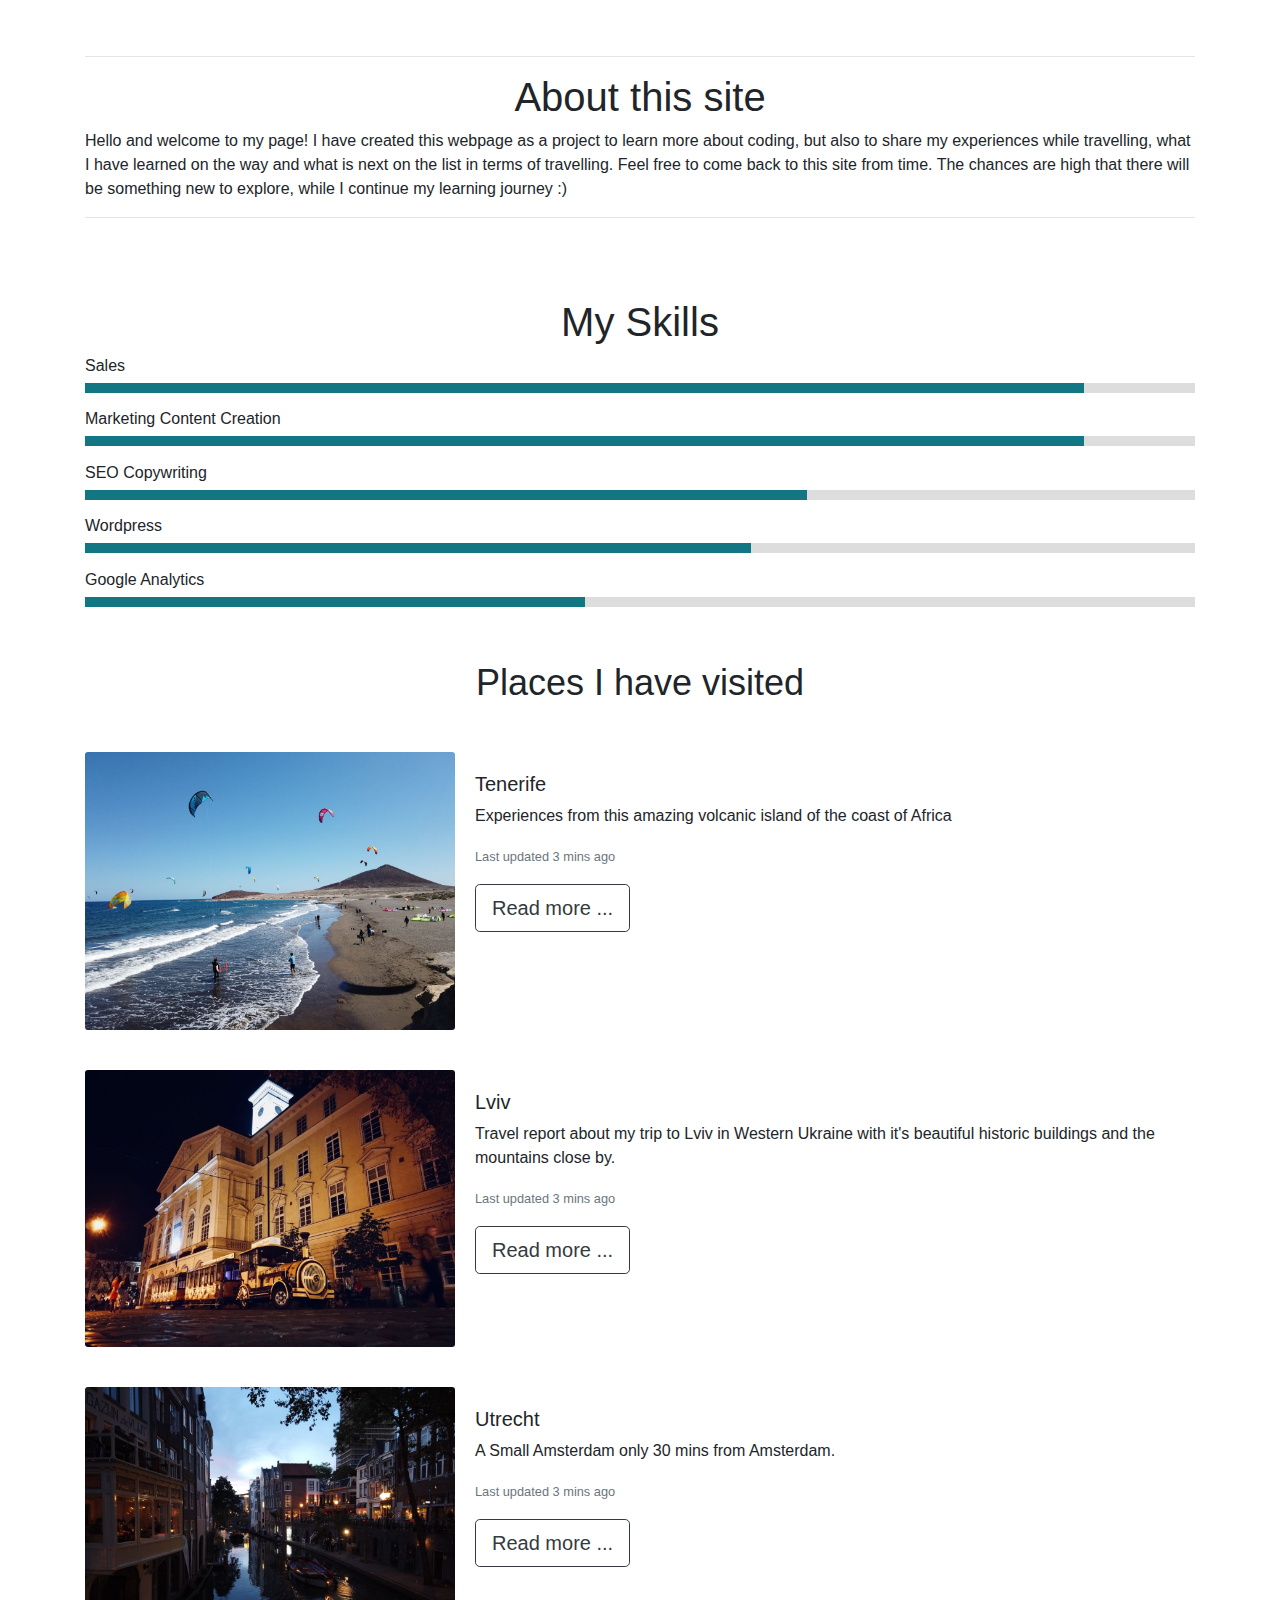
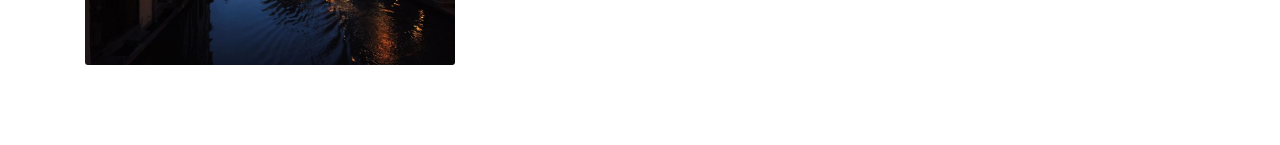
<file: index.html>
<!doctype html>
<html lang="en">
<head>
	<!-- Required meta tags -->
<meta charset=utf-8">
<title>Thorsten Vana</title>
<meta name="What this website is about?" content="It's a travel blog in the making where I share experiences from my past 
trips and by planning new ones, while at the same time learning more about coding and creating websites. It's going to be an interesting 
combination :)">
<meta name="keywords" content="bike trips, cycling trips, travel experiences, travelling with a bike, travelling long term, what you need while travelling,
travel essentials,">
<meta name="viewport" content="width=device-width, initial-scale=1, shrink-to-fit=no">

<!-- Bootstrap CSS -->
<link rel="stylesheet" href="https://stackpath.bootstrapcdn.com/bootstrap/4.3.1/css/bootstrap.min.css" integrity="sha384-ggOyR0iXCbMQv3Xipma34MD+dH/1fQ784/j6cY/iJTQUOhcWr7x9JvoRxT2MZw1T" crossorigin="anonymous">
<link rel="stylesheet" href="style.css" >

</head>
<body style="background-color:#e6e6fa;">
	<div class="header-img">
		<img src="images\background_photo.JPG" alt="Background photo">		
		<div class="title">
			<div class="sub-title">Hi, I'm</div>
			<div class="main-title"><h1>Thorsten Vana</h1></div>
		</div>
	</div>
	
	<div class="wrapper">
		<div class="container">
			<div class="section-about">
				<hr>
				<h1>About this site</h1>
				<p> Hello and welcome to my page! I have created this webpage as a project to learn more about coding, but also to share 
				my experiences while travelling, what I have learned on the way and what is next on the list in terms of travelling. 
				Feel free to come back to this site from time. The chances are high that there will be something new to explore,
				while I continue my learning journey :)</p>
				<hr>
			</div>
			<div class="section-skills">
				<h1>My Skills</h1>

				<div class="skills-row">
					<label>Sales</label>
					<div class="skills-container">
					  <div class="skills skill1"></div>
					</div>
				</div>

				<div class="skills-row">
					<label>Marketing Content Creation</label>
					<div class="skills-container">
					  <div class="skills skill2"></div>
					</div>
				</div>

				<div class="skills-row">
					<label>SEO Copywriting</label>
					<div class="skills-container">
					  <div class="skills skill3"></div>
					</div>
				</div>

				<div class="skills-row">
					<label>Wordpress</label>
					<div class="skills-container">
					  <div class="skills skill4"></div>
					</div>
				</div>
				
				<div class="skills-row">
					<label>Google Analytics</label>
					<div class="skills-container">
					  <div class="skills skill5"></div>
					</div>
				</div>
			</div>
		
			<div class="section-places">
				<h2>Places I have visited</h2>
				<div class="card mb-12">
					<div class="row no-gutters"> 
						<div class="col-md-4">
							<img src="images/Tenerife.jpg" class="card-img" alt="Tenerife image">
						</div>
						<div class="col-md-8" >
							<div class="card-body">
								<h5 class"card-title">Tenerife</h5>
								<p class="card-text">Experiences from this amazing volcanic island of the coast of Africa</p>
								<p class="card-text"><small class="text-muted">Last updated 3 mins ago</small></p>
								<button type="button" class="btn btn-outline-dark btn-lg">Read more ...</button>
							</div>
						</div>
					</div>
				</div>
				<div class="card mb-12">
					<div class="row no-gutters"> 
						<div class="col-md-4">
							<img src="images/Lviv.jpg" class="card-img" alt="Lviv image">
						</div>
						<div class="col-md-8" >
							<div class="card-body">
								<h5 class"card-title">Lviv</h5>
								<p class="card-text">Travel report about my trip to Lviv in Western Ukraine with it's beautiful historic buildings and the mountains close by.</p>
								<p class="card-text"><small class="text-muted">Last updated 3 mins ago</small></p>
								<button type="button" class="btn btn-outline-dark btn-lg">Read more ...</button>
							</div>
						</div>
					</div>
				</div>
				<div class="card mb-12">
					<div class="row no-gutters"> 
						<div class="col-md-4">
							<img src="images/Utrecht.jpg" class="card-img" alt="Utrecht image">
						</div>
						<div class="col-md-8" >
							<div class="card-body">
								<h5 class"card-title">Utrecht</h5>
								<p class="card-text">A Small Amsterdam only 30 mins from Amsterdam.</p>
								<p class="card-text"><small class="text-muted">Last updated 3 mins ago</small></p>
								<button type="button" class="btn btn-outline-dark btn-lg">Read more ...</button>
							</div>
						</div>
					</div>
				</div>
				
			</div>
		
		</div>
    </div>		

	
	<!-- Optional JavaScript -->
	<!-- jQuery first, then Popper.js, then Bootstrap JS -->
	<script src="https://code.jquery.com/jquery-3.4.1.min.js" integrity="sha256-CSXorXvZcTkaix6Yvo6HppcZGetbYMGWSFlBw8HfCJo=" crossorigin="anonymous"></script>
	<script src="scripts.js"></script>

<script>
$(document).ready(function() {
	resizeDiv('.header-img','.title');
	$(window).resize(function() {
		resizeDiv('.header-img','.title');
		});
	})
	
</script>

	
</body>


</html>
</file>
<file: style.css>
.header-img{
	background-repeat: no-repeat;
	background-position: center;
	background-size: cover;
	position: fixed;
	-webkit-background-size: cover;
	-moz-background-size: cover;
	-o-background-size: cover;
}

.header-img img { 
	width: 100%;
}

.title{
	position:fixed;
	width:100%;
	text-align:left;
	margin-left:10%;
	color:#fff;
}

.main-title h1{
	font-size: 3rem;
}

.sub-title{
	font-size: 1.5rem;
	font-style:italic;
	font-weight:bold;
}

.wrapper{
	background-color: #fff;
	position: relative;
	padding-top: 40px;
	padding-bottom: 40px;
}

h2 {
	text-align: center;
	padding: 40px;
	font-size: 36px;
}
.section-skills {
	margin-top: 5rem;
}

.section-about h1,
.section-skills h1{
	text-align: center;
}

.card{
	border: none;
	margin-bottom:40px;
}

.dark-bg {
	background-color:#1d1d1d;
	margin-top: 50px;
	padding-bottom:40px;
	color:#ccc;
}

.dark-bg p {
	font-size:20px;
}

.skills-container {
  width: 100%;
  background-color: #ddd;
  margin: 5px 0;
}

.skills {
  text-align: right;
  padding-top:2px;
  padding-bottom: 2px;
  background-color: #127782;
  height: 10px;
}

.skills-row {
  margin-bottom: .9rem;
}

.skills-row label{
  margin-bottom: 0;
}
.skill1 {width: 90%; }
.skill2 {width: 90%; }
.skill3 {width: 65%; }
.skill4 {width: 60%; }
.skill5 {width: 45%; }
</file>
